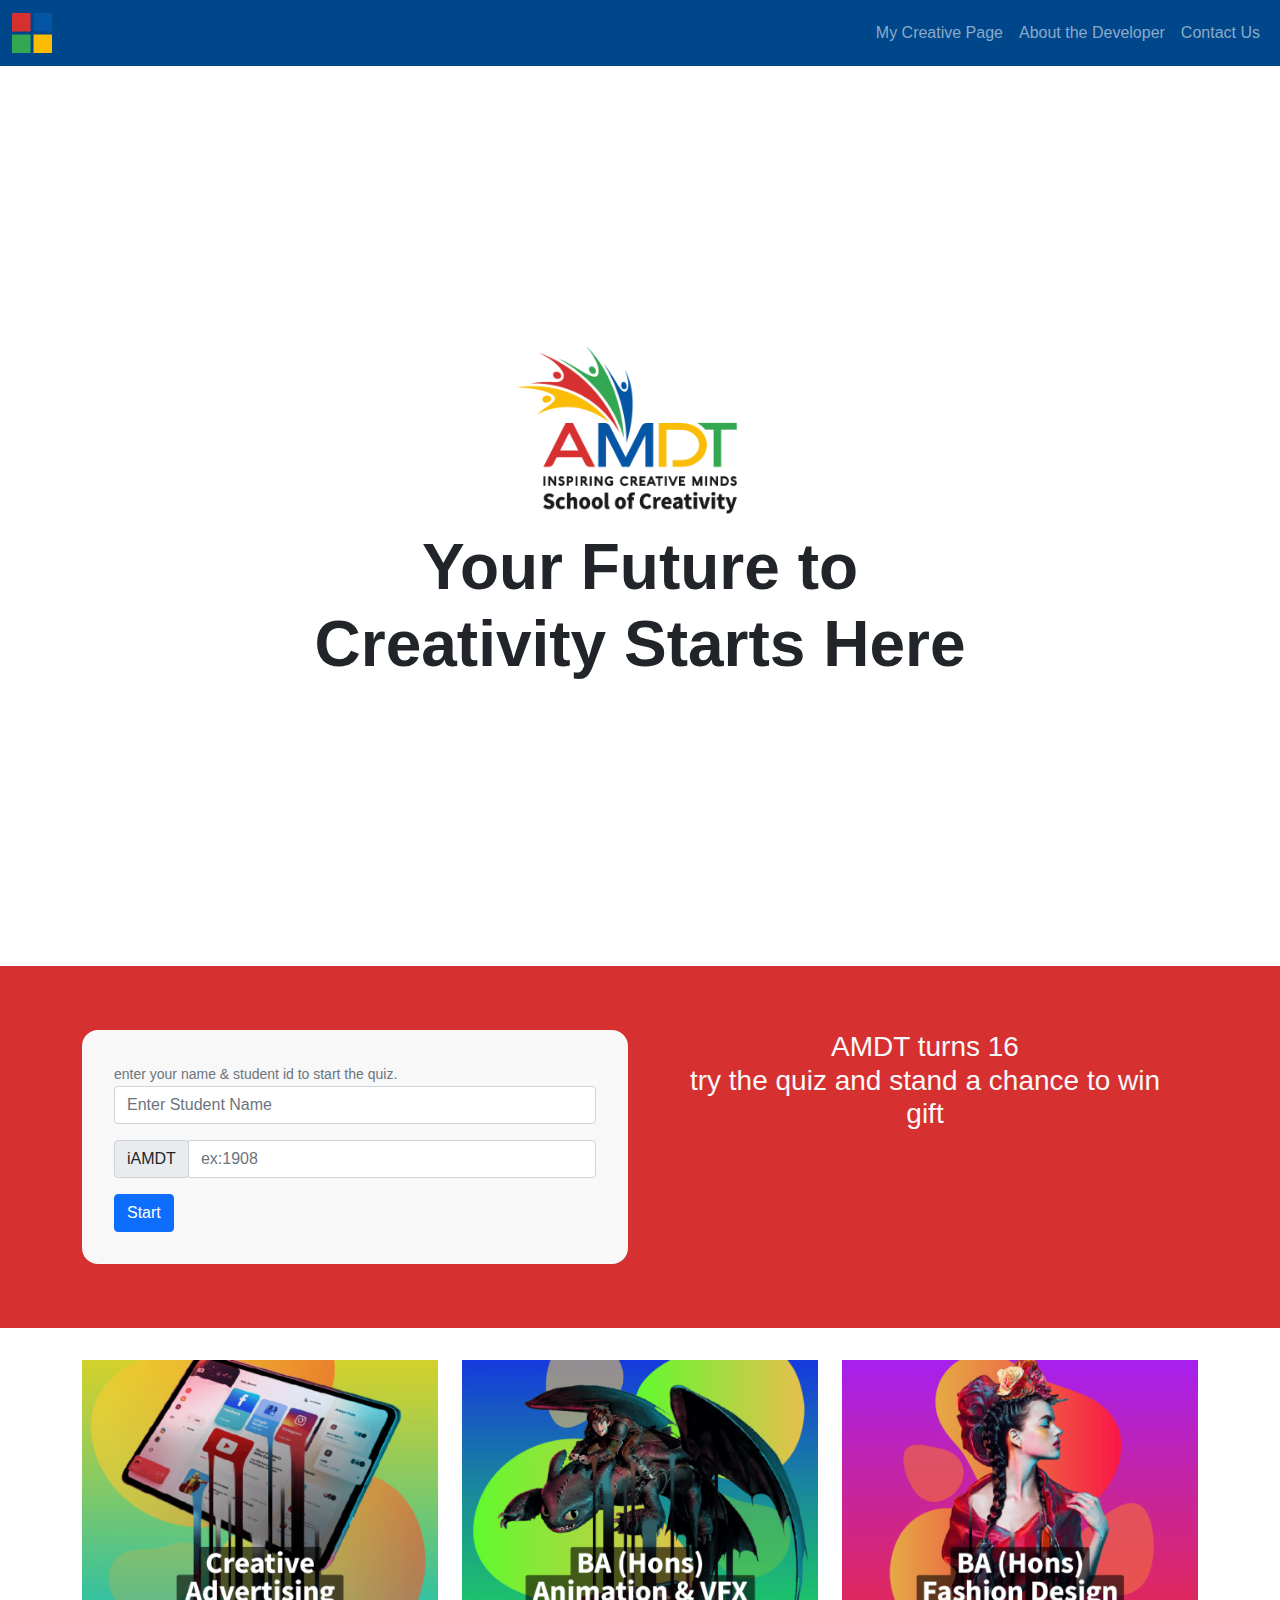
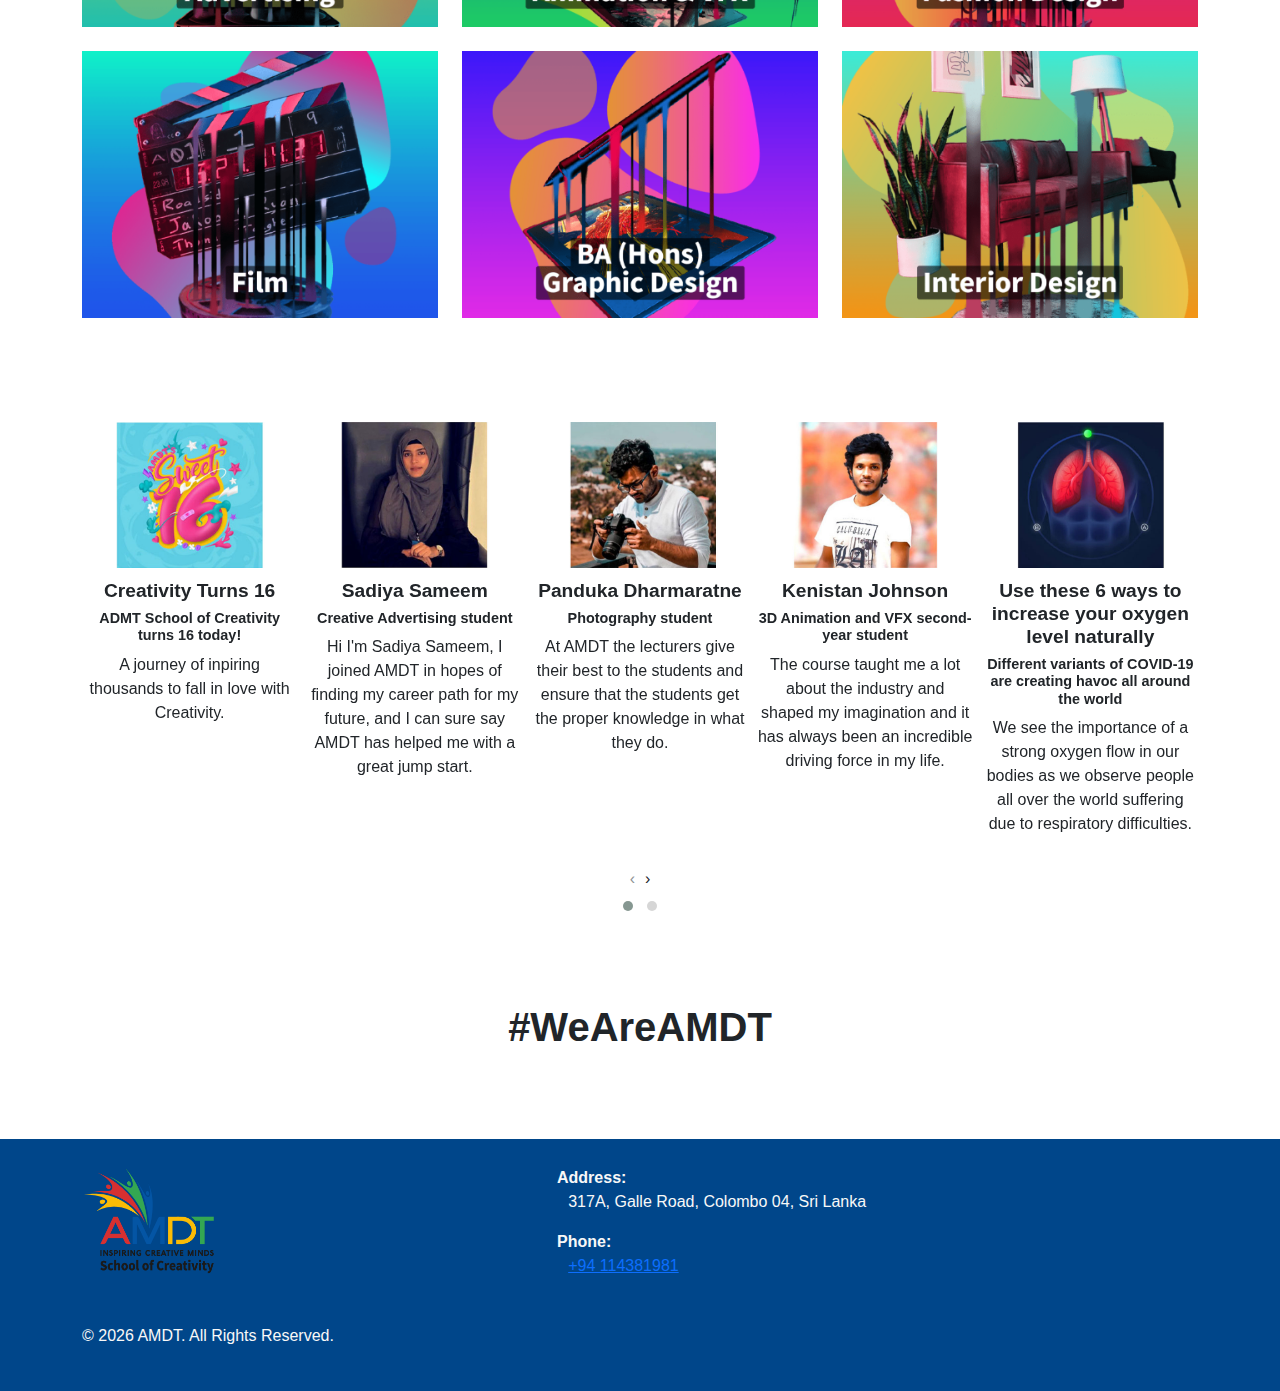
<file: index.html>
<!DOCTYPE html>
<html lang="en">
<head>
    <meta charset="UTF-8">
    <meta http-equiv="X-UA-Compatible" content="IE=edge">
    <meta name="viewport" content="width=device-width, initial-scale=1.0">
    <meta name="description" content="#WeAreAMDT and we are Sri Lanka&#039;s Creative community. Join our march towards making Sri Lanka Creative. Discover the variety of Creative degrees from Falmouth University UK and BTEC HNDs from Pearson UK" />
    <title>Creativity Starts Here | Degrees, Diplomas, BTEC HNDs | AMDT School of Creativity</title>
    <link rel="icon" href="imgs/favicon.png">
    <link rel="stylesheet" href="css/style.css">
    <link rel="stylesheet" href="css/bootstrap.min.css">
    <link rel="stylesheet" href="css/owl.carousel.min.css">
    <link rel="stylesheet" href="css/owl.theme.default.min.css">
</head>
<body class="app-index">
    <header class="index-header">
        <!--navbar starts-->
        <nav class="navbar navbar-expand-lg navbar-dark navbar-custom">
            <div class="container-fluid">
                <a class="navbar-brand" href="index.html">
                    <img class="navbar-logo" src="imgs/favicon.png" width="40" height="40" alt="amdt logo">
                </a>
                <button class="navbar-toggler" type="button" data-bs-toggle="collapse" data-bs-target="#navbarSupportedContent" aria-controls="navbarSupportedContent" aria-expanded="false" aria-label="Toggle navigation">
                    <span class="navbar-toggler-icon"></span>
                </button>
                <div class="collapse navbar-collapse justify-content-end" id="navbarSupportedContent">
                    <ul class="navbar-nav">
                        <li class="nav-item">
                            <a class="nav-link " aria-current="page" href="myCreativePage.html">My Creative Page</a>
                        </li>
                        <li class="nav-item">
                            <a class="nav-link " aria-current="page" href="developerPage.html">About the Developer</a>
                        </li>
                        <li class="nav-item">
                            <a class="nav-link" href="contactUs.html">Contact Us</a>
                        </li>
                    </ul>
                </div>
            </div>
        </nav>
        <!--navbar end-->
    </header>

    <main class="index-main">
        <!--welcome model starts-->
        <div class="welcome-modal">
            <div class="modal fade" id="WelcomeModal" tabindex="-1" role="dialog" aria-labelledby="exampleModalCenterTitle" aria-hidden="true">
                <div class="modal-dialog modal-dialog-centered" role="document">
                <div class="modal-content">
                    <div class="modal-header">
                    <button type="button" onclick="CloseBtn()" class="btn btn-danger" data-dismiss="modal" aria-label="Close">
                        <span aria-hidden="true">&times;</span>
                    </button>
                    </div>
                    <div class="modal-body">
                        <h1>Welcome to AMDT.</h1>
                    </div>
                </div>
                </div>
            </div>            
        </div>
        <!--welcome model ends-->
        <!--Hero starts-->
        <div class="text-center d-flex flex-column min-vh-100 justify-content-center align-items-center">
            <div class="main-hero">
                <img src="imgs/AMDT-School-of-Creativity-logo.png" alt="AMDT logo" class="img-fluid hero-logo">
                <h1 class="display-3 hero-h1">Your Future to<br>Creativity Starts Here</h1>                
            </div>
        </div>
        <div class="jumbotron quiz-jumbo">
            <div class="container-md">
                <div class="row">
                    <div class="col-lg-6 col-md-6">
                        <div class="quiz-form-box">
                            <form id="quizStudentId" name="quizStudentId" onSubmit="return false;">
                                <small id="emailHelp" class="form-text text-muted">enter your name & student id to start the quiz.</small>
                                <div class="form-group">
                                    <input type="text" class="form-control" id="InputStudentName" name="studentName" aria-describedby="StudentName" placeholder="Enter Student Name">
                                </div>
                                <div class="form-group student-id">
                                    <div class="input-group mb-3">
                                        <div class="input-group-prepend">
                                        <span class="input-group-text" id="basic-addon1">iAMDT</span>
                                        </div>
                                        <input type="text" onkeypress='validate(event)'  min="1" max="4" class="form-control" name="studentID" placeholder="ex:1908" aria-label="StudentId" aria-describedby="basic-addon1">
                                    </div>
                                </div>
                                <button type="submit" onclick="ProcessStudentId()" class="btn btn-primary">Start</button>
                            </form>
                            <small class="error-msg" id="error_msg"></small>                                
                        </div>
                    </div>
                    <div class="col-lg-6 col-md-6 text-center">
                        <div class="slogan-box">
                            <div class="container">
                                <h3 class="text-justify">AMDT turns 16<br>try the quiz and stand a chance to win gift</h3> 
                            </div>
                        </div>
                    </div>
                </div>
            </div>
        </div>
        <!--hero ends-->
        <!--degrees start-->
        <div class="degree-section">
            <div class="container">
                <div class="row">
                    <div class="col-md-12 col-lg-4 mb-4">
                            <img src="imgs/degrees/advertising.png" alt="Creative Advertising" class="img-fluid">
                    </div>
                    <div class="col-md-12 col-lg-4 mb-4">
                            <img src="imgs/degrees/animation.png" alt="Animation & Visual effects" class="img-fluid">
                    </div>
                    <div class="col-md-12 col-lg-4 mb-4">
                            <img src="imgs/degrees/fashion.png" alt="Fashion Design" class="img-fluid">
                    </div>
                </div>             
            </div>
            <div class="container">
                <div class="row">
                    <div class="col-md-12 col-lg-4 mb-4">
                            <img src="imgs/degrees/film.png" alt="Film" class="img-fluid">
                    </div>
                    <div class="col-md-12 col-lg-4 mb-4">
                            <img src="imgs/degrees/graphic.png" alt="Graphic Design" class="img-fluid">
                    </div>
                    <div class="col-md-12 col-lg-4 mb-4">
                            <img src="imgs/degrees/interior.png" alt="Interior Design" class="img-fluid">
                    </div>
                </div>             
            </div>
        </div>
        <!--degrees ends-->
        <!--blog Carousel starts-->
        <div class="blog-section">
            <div class="justify-content-center">
                <div class="container">
                    <div class="owl-carousel owl-theme">
                        <div>
                            <img alt="ADMT turns 16" src="imgs/blogs/turns_16.jpg" />
                            <h3>Creativity Turns 16</h3>
                            <h4>ADMT School of Creativity turns 16 today!</h4>
                            <p>A journey of inpiring thousands to fall in love with Creativity.</p>
                        </div>
                        <div>
                            <img alt="creative advertising student testomony" src="imgs/blogs/sadiya.jpg" />
                            <h3>Sadiya Sameem</h3>
                            <h4>Creative Advertising student</h4>
                            <p>Hi I'm Sadiya Sameem, I joined AMDT in hopes of finding my career path for my future, and I can sure say AMDT has helped me with a great jump start.</p>
                        </div>
                        <div>
                            <img alt="Photography student testomony" src="imgs/blogs/panduka.jpg" />
                            <h3>Panduka Dharmaratne</h3>
                            <h4>Photography student</h4>
                            <p>At AMDT the lecturers give their best to the students and ensure that the students get the proper knowledge in what they do.</p>
                        </div>
                        <div>
                            <img alt="Animation of VFX" src="imgs/blogs/keniston.jpg" />
                            <h3>Kenistan Johnson</h3>
                            <h4>3D Animation and VFX second-year student</h4>
                            <p>The course taught me a lot about the industry and shaped my imagination and it has always been an incredible driving force in my life.</p>
                        </div>
                        <div>
                            <img alt="covid 19 thing" src="imgs/blogs/covid.jpg" />
                            <h3>Use these 6 ways to increase your oxygen level naturally</h3>
                            <h4>Different variants of COVID-19 are creating havoc all around the world</h4>
                            <p>We see the importance of a strong oxygen flow in our bodies as we observe people all over the world suffering due to respiratory difficulties.</p>
                        </div>
                        <div>
                            <img alt="Childrens day" src="imgs/blogs/childrens_day.jpg" />
                            <h3>International Children's Day</h3>
                            <h4>Today is International Children's Day...</h4>
                            <p>And we thought of making it about the kids out there battling to benefit from the luxury of online education.</p>
                        </div>
                      </div>
                </div>
            </div>
        </div>
        <!--blog Carousel ends-->
        <!--slogan starts-->
        <div class="slogan-section">
            <div class="container">
                <div class="row">
                    <div class="col-lg-12 text-center">
                        <h1>#WeAreAMDT</h1>
                    </div>
                </div>
            </div>
        </div>
        <!--slogan ends-->
    </main>

    <footer class="section footer-classic index-footer">
        <div class="container">
          <div class="row row-30">
            <div class="col-md-4 col-xl-5">
              <div class="pr-xl-4"><a class="brand" href="index.html"><img class="brand-logo-light" src="imgs/AMDT-School-of-Creativity-logo.png" alt="AMDT logo" width="150" height="110" srcset="images/agency/logo-retina-inverse-280x74.png 2x"></a>
                <p class="rights"><span>©  </span><span class="copyright-year" id="copyrightYear"></span><span> </span><span>AMDT</span><span>. </span><span>All Rights Reserved.</span></p>
              </div>
            </div>
            <div class="col-md-4">
              <dl class="contact-list">
                <dt>Address:</dt>
                <dd>317A, Galle Road, Colombo 04, Sri Lanka</dd>
              </dl>
              <dl class="contact-list">
                <dt>Phone:</dt>
                <dd><a href="tel:#">+94 114381981</a>
                </dd>
              </dl>
            </div>
          </div>
        </div>
    </footer>
    
    <script src="js/jquery.js"></script>
    <script src="js/owl.carousel.min.js"></script>
    <script src="js/bootstrap.min.js"></script>
    <script src="js/pages/index.js"></script>

    <script>
      $(document).ready(function () {
        $(".owl-carousel").owlCarousel({
            loop:true,
            margin:10,
            responsiveClass:true,
            responsive:{
                0:{
                    items:1,
                    nav:true
                },
                600:{
                    items:3,
                    nav:false
                },
                1000:{
                    items:5,
                    nav:true,
                    loop:false
                }
            }
        });
      });
    </script>
    <script> 
        $(document).ready(function() {
            setTimeout(function() {
                $("#WelcomeModal").modal('show');
            }, 5000);
        });

        function CloseBtn(){
            $('#WelcomeModal').modal('toggle');
        }
    </script>
    <script>
        //says the current year
        let yearElement = document.getElementById("copyrightYear");
        let currentYear = new Date();
        yearElement.innerHTML = currentYear.getFullYear();
    </script>
</body>
</html>
</file>
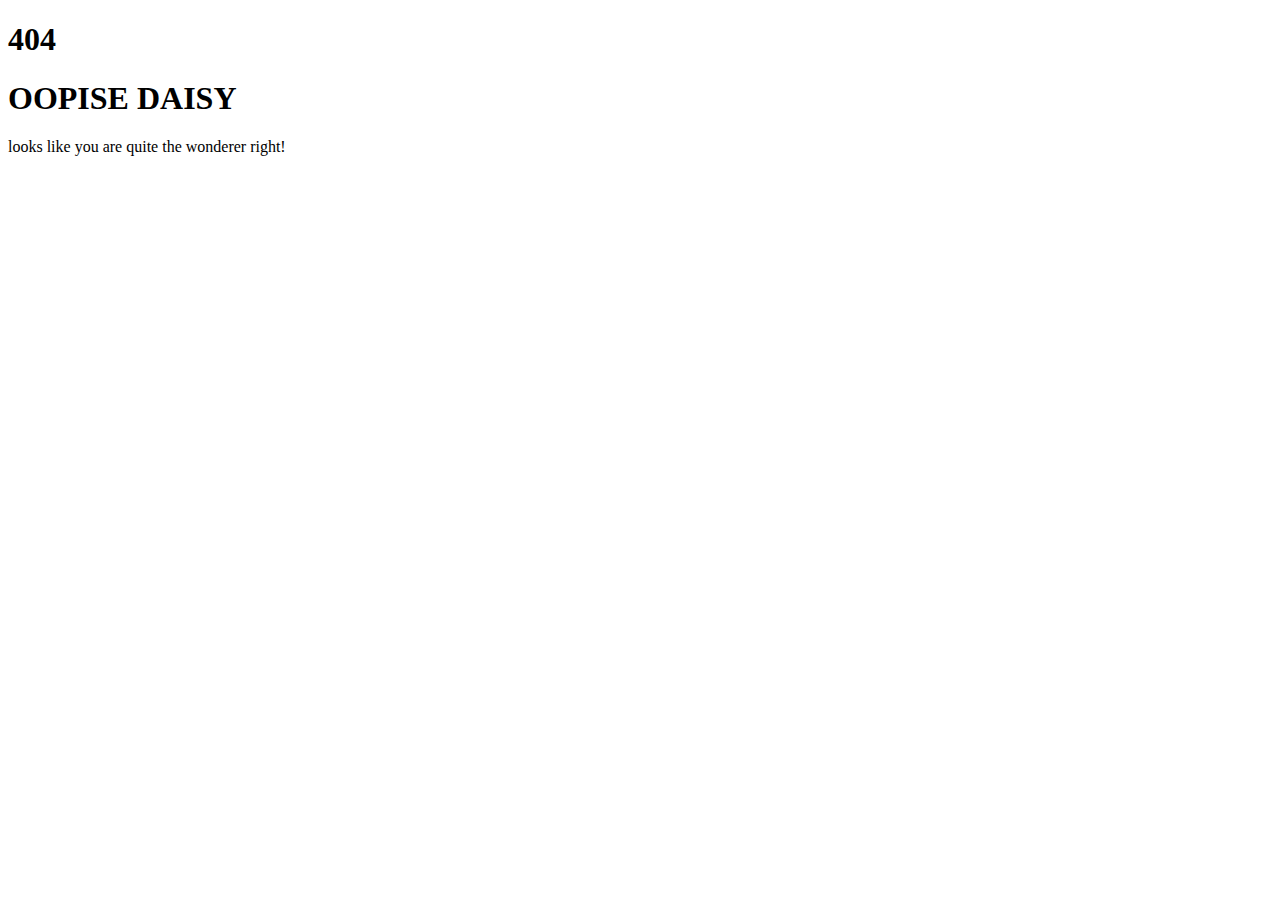
<file: 404_page.html>
<!DOCTYPE html>
<html lang="en">
<head>
    <meta charset="UTF-8">
    <meta http-equiv="X-UA-Compatible" content="IE=edge">
    <meta name="viewport" content="width=device-width, initial-scale=1.0">
    <title>404 | AMDT</title>
    <link rel="icon" href="imgs/favicon.png">
</head>
<body>
    <h1>404</h1>
    <h1>OOPISE DAISY</h1>
    <p>looks like you are quite the wonderer right!</p>
</body>
</html>
</file>
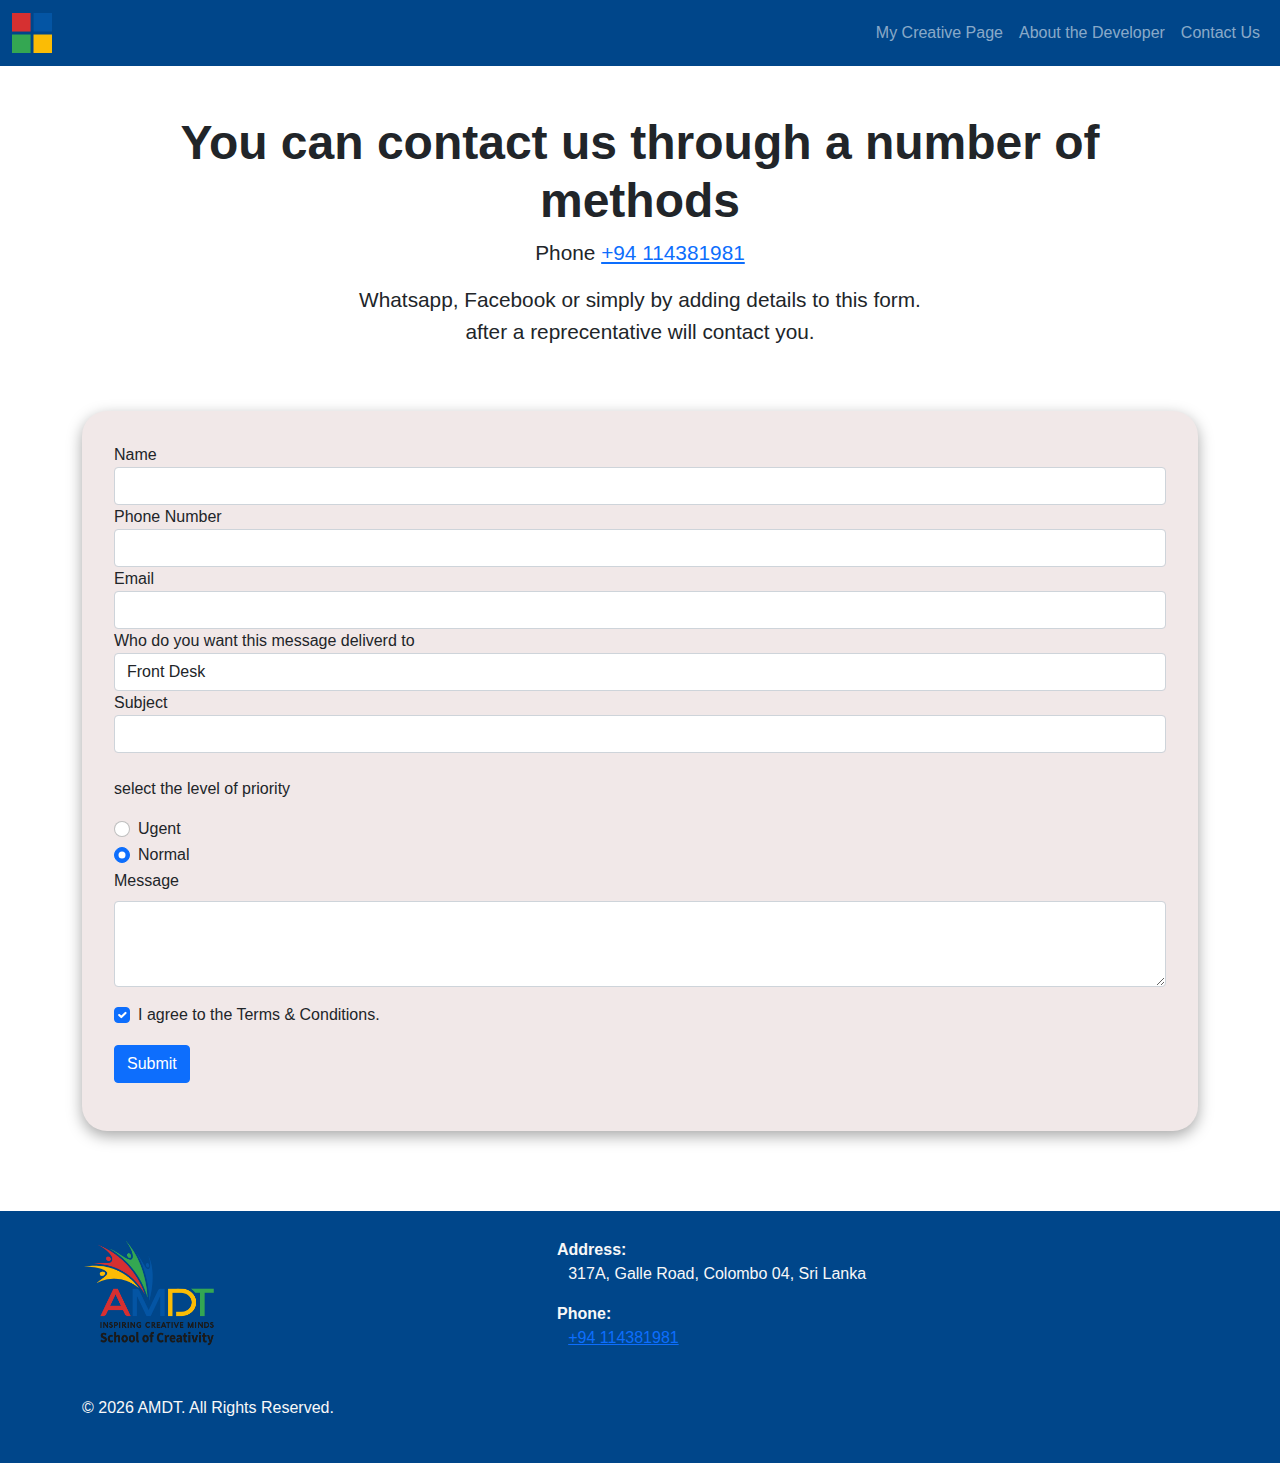
<file: contactUs.html>
<!DOCTYPE html>
<html lang="en">
<head>
    <meta charset="UTF-8">
    <meta http-equiv="X-UA-Compatible" content="IE=edge">
    <meta name="viewport" content="width=device-width, initial-scale=1.0">
    <title>My Developer page</title>
    <link rel="icon" href="imgs/favicon.png">
    <link rel="stylesheet" href="css/style.css">
    <link rel="stylesheet" href="css/bootstrap.min.css">
</head>
<body class="app-contact-us">
    <header class="contact-us-header">
        <!--navbar starts-->
        <nav class="navbar navbar-expand-lg navbar-dark navbar-custom">
            <div class="container-fluid">
                <a class="navbar-brand" href="index.html">
                    <img class="navbar-logo" src="imgs/favicon.png" width="40" height="40" alt="amdt logo">
                </a>
                <button class="navbar-toggler" type="button" data-bs-toggle="collapse" data-bs-target="#navbarSupportedContent" aria-controls="navbarSupportedContent" aria-expanded="false" aria-label="Toggle navigation">
                    <span class="navbar-toggler-icon"></span>
                </button>
                <div class="collapse navbar-collapse justify-content-end" id="navbarSupportedContent">
                    <ul class="navbar-nav">
                        <li class="nav-item">
                            <a class="nav-link " aria-current="page" href="myCreativePage.html">My Creative Page</a>
                        </li>
                        <li class="nav-item">
                            <a class="nav-link " aria-current="page" href="developerPage.html">About the Developer</a>
                        </li>
                        <li class="nav-item">
                            <a class="nav-link" href="contactUs.html">Contact Us</a>
                        </li>
                    </ul>
                </div>
            </div>
        </nav>
        <!--navbar end-->
    </header>

    <main class="contact-us-main">
        <!--Modal starts-->
        <div class="modal fade" id="resultsModal" tabindex="-1" aria-labelledby="exampleModalLabel" aria-hidden="true">
            <div class="modal-dialog">
              <div class="modal-content">
                <div class="modal-header">
                  <button type="button" class="btn-close" onclick="CloseModal()" data-bs-dismiss="modal" aria-label="Close"></button>
                </div>
                <div class="modal-body">
                    <p id="successMsg"></p>
                    <div class="priority-level-high" id="priorityLevel">
                        <p>priority level</p>
                    </div>
                </div>
              </div>
            </div>
          </div>
        <!--modal ends-->
        <section class="contact-us-hero">
            <div class="container">
                <div class="row justfy-content">
                    <div class="col-12 text-center">
                        <h1>You can contact us through a number of methods</h1>
                        <p>Phone <a href="tel:">+94 114381981</a></p>
                        <p>Whatsapp, Facebook or simply by adding details to this form.<br> after a reprecentative will contact you.</p>
                    </div>
                </div>
            </div>
        </section>
        <section class="contact-us-form">
            <div class="container">
                <div class="row">
                    <div class="col-12 text-center">
                        <div class="contact-us-box">
                            <form id="contactUs" name="contactUs" onSubmit="return false;">
                                <div class="form-group">
                                    <label for="Name">Name</label>
                                    <input type="text" class="form-control" name="Name" id="Name" aria-describedby="Name">
                                </div>
                                <div class="form-group">
                                    <label for="phoneNum">Phone Number</label>
                                    <input  type="text" onkeypress='validate(event)'  min="1" max="10" class="form-control" name="phoneNum" id="phoneNum" aria-describedby="phoneNum">
                                </div>
                                <div class="form-group">
                                    <label for="Email">Email</label>
                                    <input type="email" class="form-control" name="Email" id="Email" aria-describedby="Email">
                                </div>
                                <div class="form-group">
                                    <label for="msgFor">Who do you want this message deliverd to</label>
                                    <select id="msgFor" class="form-control">
                                        <option value="frontDesk" selected>Front Desk</option>
                                        <option value="helpDesk">Help Desk</option>
                                        <option value="corseCordinator">Course Cordinator</option>
                                    </select>
                                </div>
                                <div class="form-group">
                                    <label for="msgSubject">Subject</label>
                                    <input type="text" class="form-control" name="msgSubject" id="msgSubject" aria-describedby="msgSubject">
                                </div>
                                <div class="priority-level" id="priorityLevel">
                                    <p style="margin-top: 1.5rem;">select the level of priority</p>
                                    <div class="form-check">
                                        <input class="form-check-input" type="radio" name="priority" id="ugent" value="ugent">
                                        <label class="form-check-label" for="ugent">
                                        Ugent
                                        </label>
                                    </div>
                                    <div class="form-check">
                                        <input class="form-check-input" type="radio" name="priority" id="normal" value="normal"  checked>
                                        <label class="form-check-label" for="normal">
                                        Normal
                                        </label>
                                    </div>
                                </div>

                                <div class="mb-3">
                                    <label for="MsgContent" class="form-label">Message</label>
                                    <textarea class="form-control" name="MsgContent" id="MsgContent" rows="3"></textarea>
                                </div>
                                <div class="form-check">
                                    <input class="form-check-input" type="checkbox" checked="checked" name="flexCheckChecked" id="termsAndConditions" checked>
                                    <label class="form-check-label" for="flexCheckChecked">
                                      I agree to the Terms & Conditions.
                                    </label>
                                </div>
                                <button type="submit" class="btn btn-primary submit-btn" id="quizFormSubmitBtn" onclick="ContactUs()">Submit</button>
                                <div class="errMsg">
                                    <span id="errMsg"></span>
                                </div>
                            </form>                            
                        </div>

                    </div>
                </div>
            </div>
        </section>
    </main>

    <footer class="contact-us-footer">
        <div class="container">
            <div class="row row-30">
              <div class="col-md-4 col-xl-5">
                <div class="pr-xl-4"><a class="brand" href="index.html"><img class="brand-logo-light" src="imgs/AMDT-School-of-Creativity-logo.png" alt="AMDT logo" width="150" height="110" srcset="images/agency/logo-retina-inverse-280x74.png 2x"></a>
                  <p class="rights"><span>©  </span><span class="copyright-year" id="copyrightYear"></span><span> </span><span>AMDT</span><span>. </span><span>All Rights Reserved.</span></p>
                </div>
              </div>
              <div class="col-md-4">
                <dl class="contact-list">
                  <dt>Address:</dt>
                  <dd>317A, Galle Road, Colombo 04, Sri Lanka</dd>
                </dl>
                <dl class="contact-list">
                  <dt>Phone:</dt>
                  <dd><a href="tel:#">+94 114381981</a>
                  </dd>
                </dl>
              </div>
            </div>
          </div>    </footer>
    <script src="js/jquery.js"></script>
    <script src="js/bootstrap.min.js"></script>
    <script src="js/pages/contactUs.js"></script>
    <script>
        //says the current year
        let yearElement = document.getElementById("copyrightYear");
        let currentYear = new Date();
        yearElement.innerHTML = currentYear.getFullYear();
    </script>
</body>
</html>
</file>
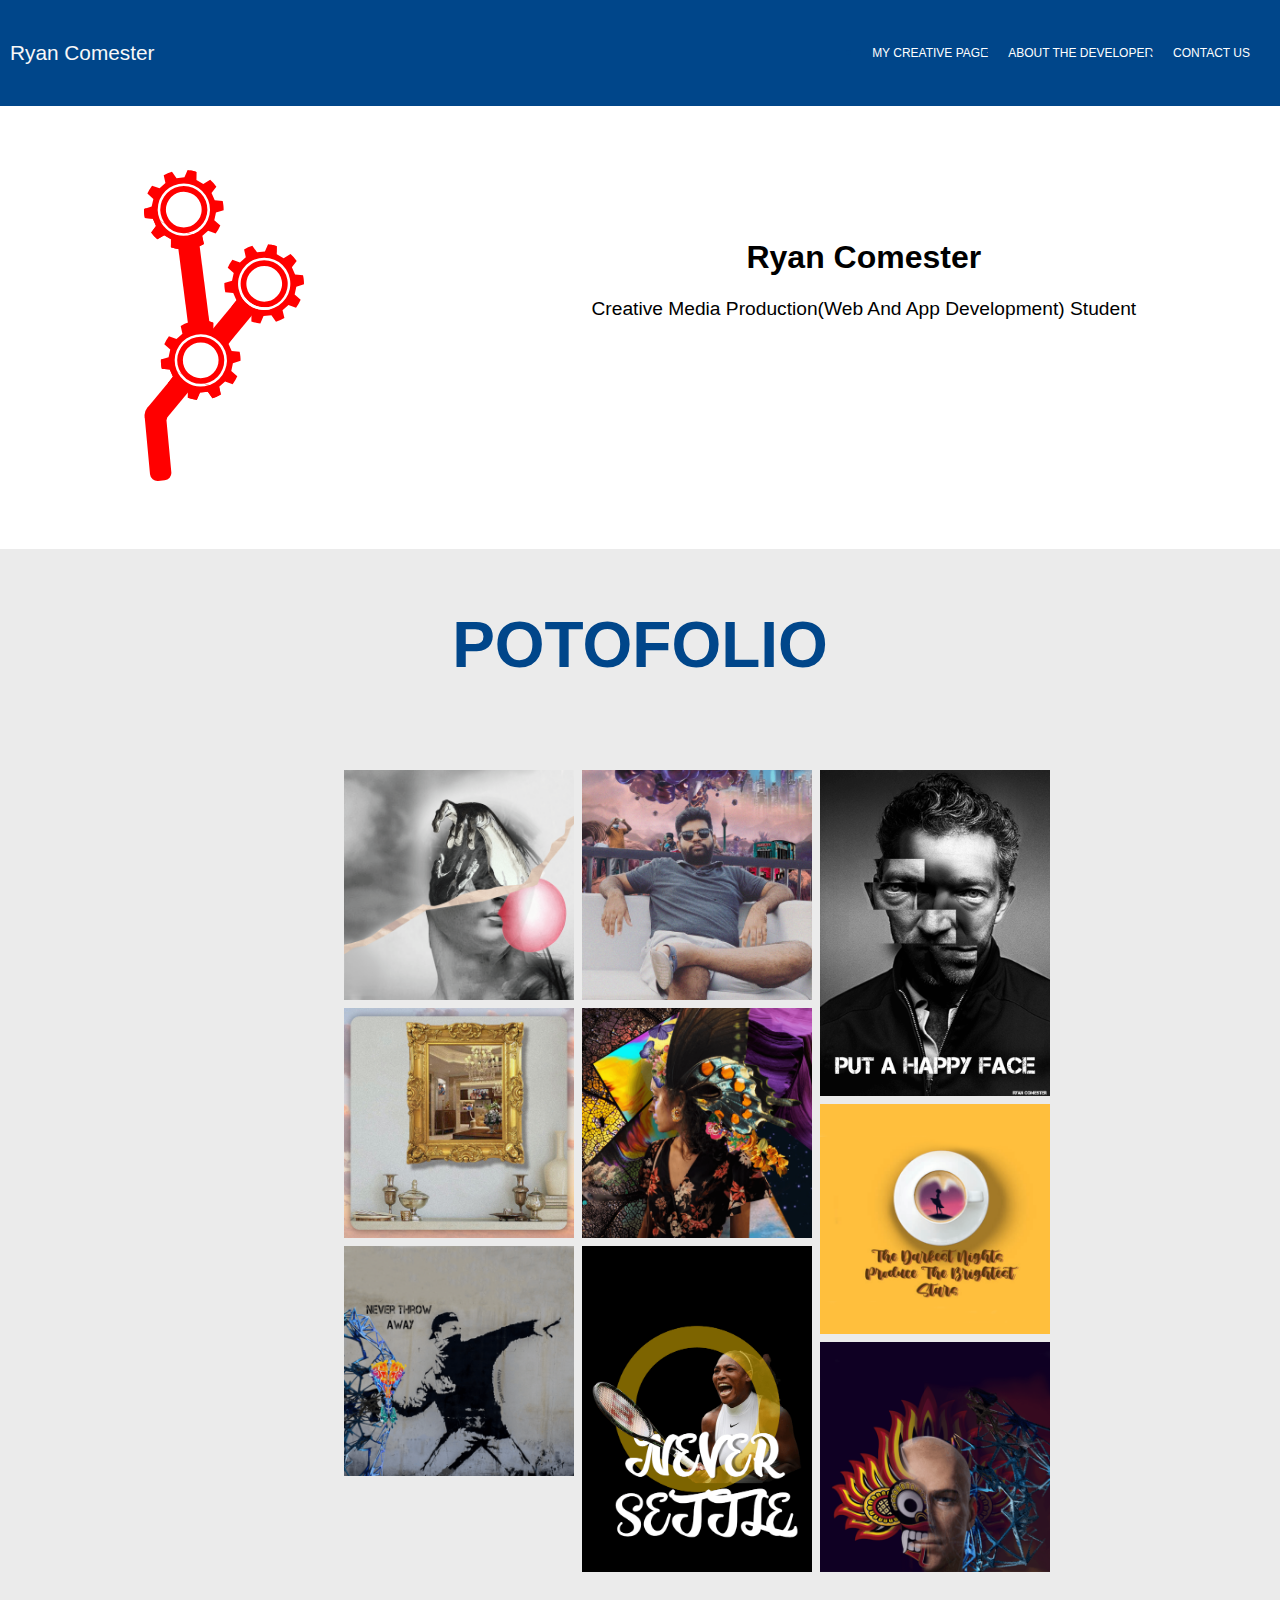
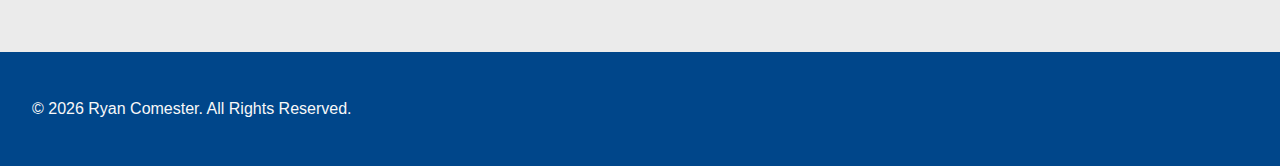
<file: developerPage.html>
<!DOCTYPE html>
<html lang="en">
<head>
    <meta charset="UTF-8">
    <meta http-equiv="X-UA-Compatible" content="IE=edge">
    <meta name="viewport" content="width=device-width, initial-scale=1.0">
    <title>My Developer page</title>
    <link rel="icon" href="imgs/favicon.png">
    <link rel="stylesheet" href="css/style.css">
</head>
<body class="app-dev-page">
    <header class="dev-page-header">
        <nav class="dev-page-nav">
            <p><a href="index.html">Ryan Comester</a></p>
            <!-- <img class="main-logo" src="imgs/aboutDev/gitLogo.svg" alt=""> -->

            <div class="main-nav">
                <button class="nav-icon" onclick="buttonthingy()" id="nav-icon">
                    <span></span>
                    <span></span>
                    <span></span>
                </button>
                <div id="navList" class="nav-list">
                    <ul>
                        <li>
                            <a href="myCreativePage.html">My Creative Page</a>
                        </li>
                        <li>
                            <a href="developerPage.html">About the Developer</a>
                        </li>
                        <li>
                            <a href="contactUs.html">Contact Us</a>
                        </li>
                    </ul>
                </div>
            </div>
        </nav>
    </header>

    <main class="dev-page-main">
        <div class="hero">
            <div class="hero-img">
                <img src="imgs/aboutDev/gitLogo.svg" alt="">
            </div>
            <div class="hero-content">
                <h1>Ryan Comester</h1>
                <p>Creative Media Production(Web And App Development) Student</p>
            </div>
        </div>
        <section class="potofolio-section">
            <h1>POTOFOLIO</h1>
            <div class="row">
                <div class="column ">
                    <img src="imgs/aboutDev/adam.png" alt="">
                    <img src="imgs/aboutDev/asthetic grouppic.jpg" alt="">
                    <img src="imgs/aboutDev/creativity.png" alt="">
                </div>
                <div class="column">
                    <img src="imgs/aboutDev/senu.png" alt="">
                    <img src="imgs/aboutDev/meow-mewo.png" alt="">
                    <img src="imgs/aboutDev/NEVERSEATTLE.png" alt="">
                </div>
                <div class="column">
                    <img src="imgs/aboutDev/HAPY.png" alt="">
                    <img src="imgs/aboutDev/nigth.png" alt="">
                    <img src="imgs/aboutDev/yaka.png" alt="">
                </div>
            </div>
        </section>
        
    </main>

    <footer class="dev-page-footer">
        <p class="rights"><span>©  </span><span class="copyright-year" id="copyrightYear"></span><span> </span><span>Ryan Comester</span><span>. </span><span>All Rights Reserved.</span></p>
    </footer>
    <script src="js/pages/devPage.js"></script>
    <script>
        //says the current year
        let yearElement = document.getElementById("copyrightYear");
        let currentYear = new Date();
        yearElement.innerHTML = currentYear.getFullYear();
    </script>
</body>
</html>
</file>
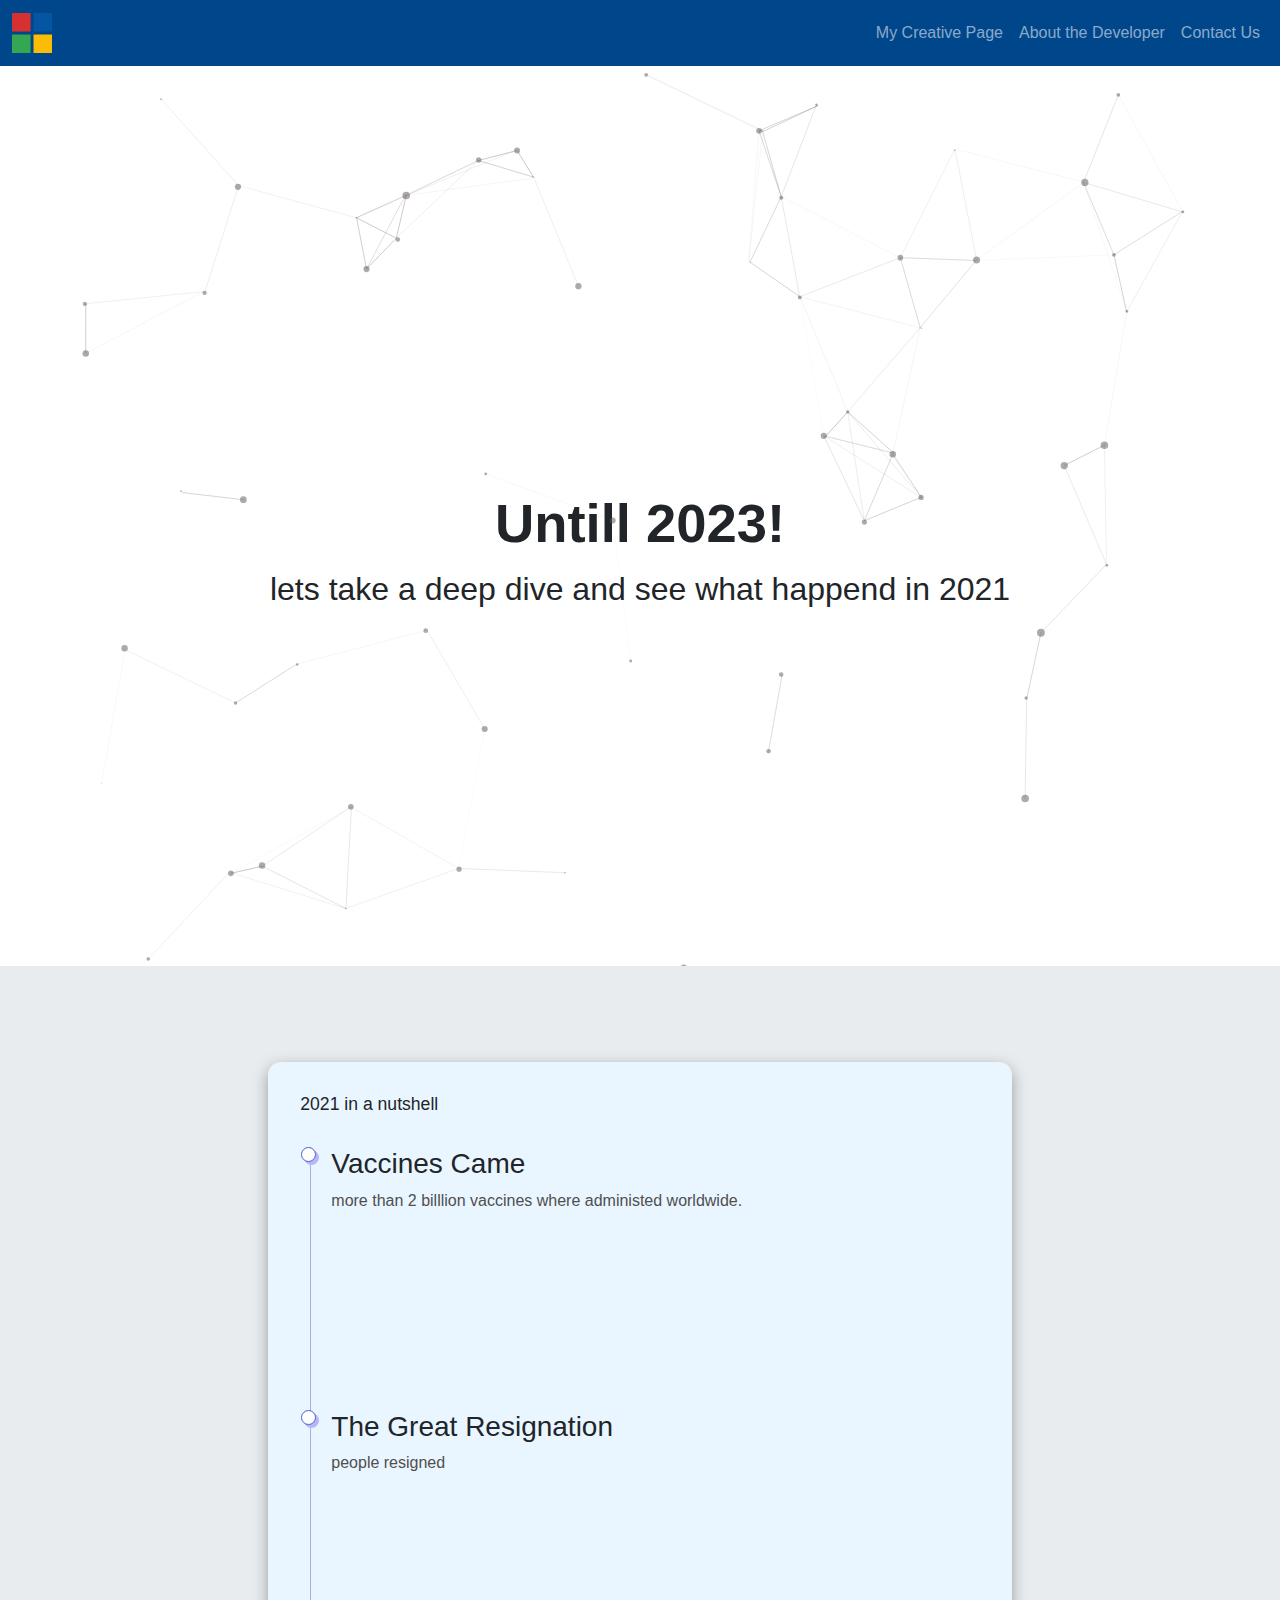
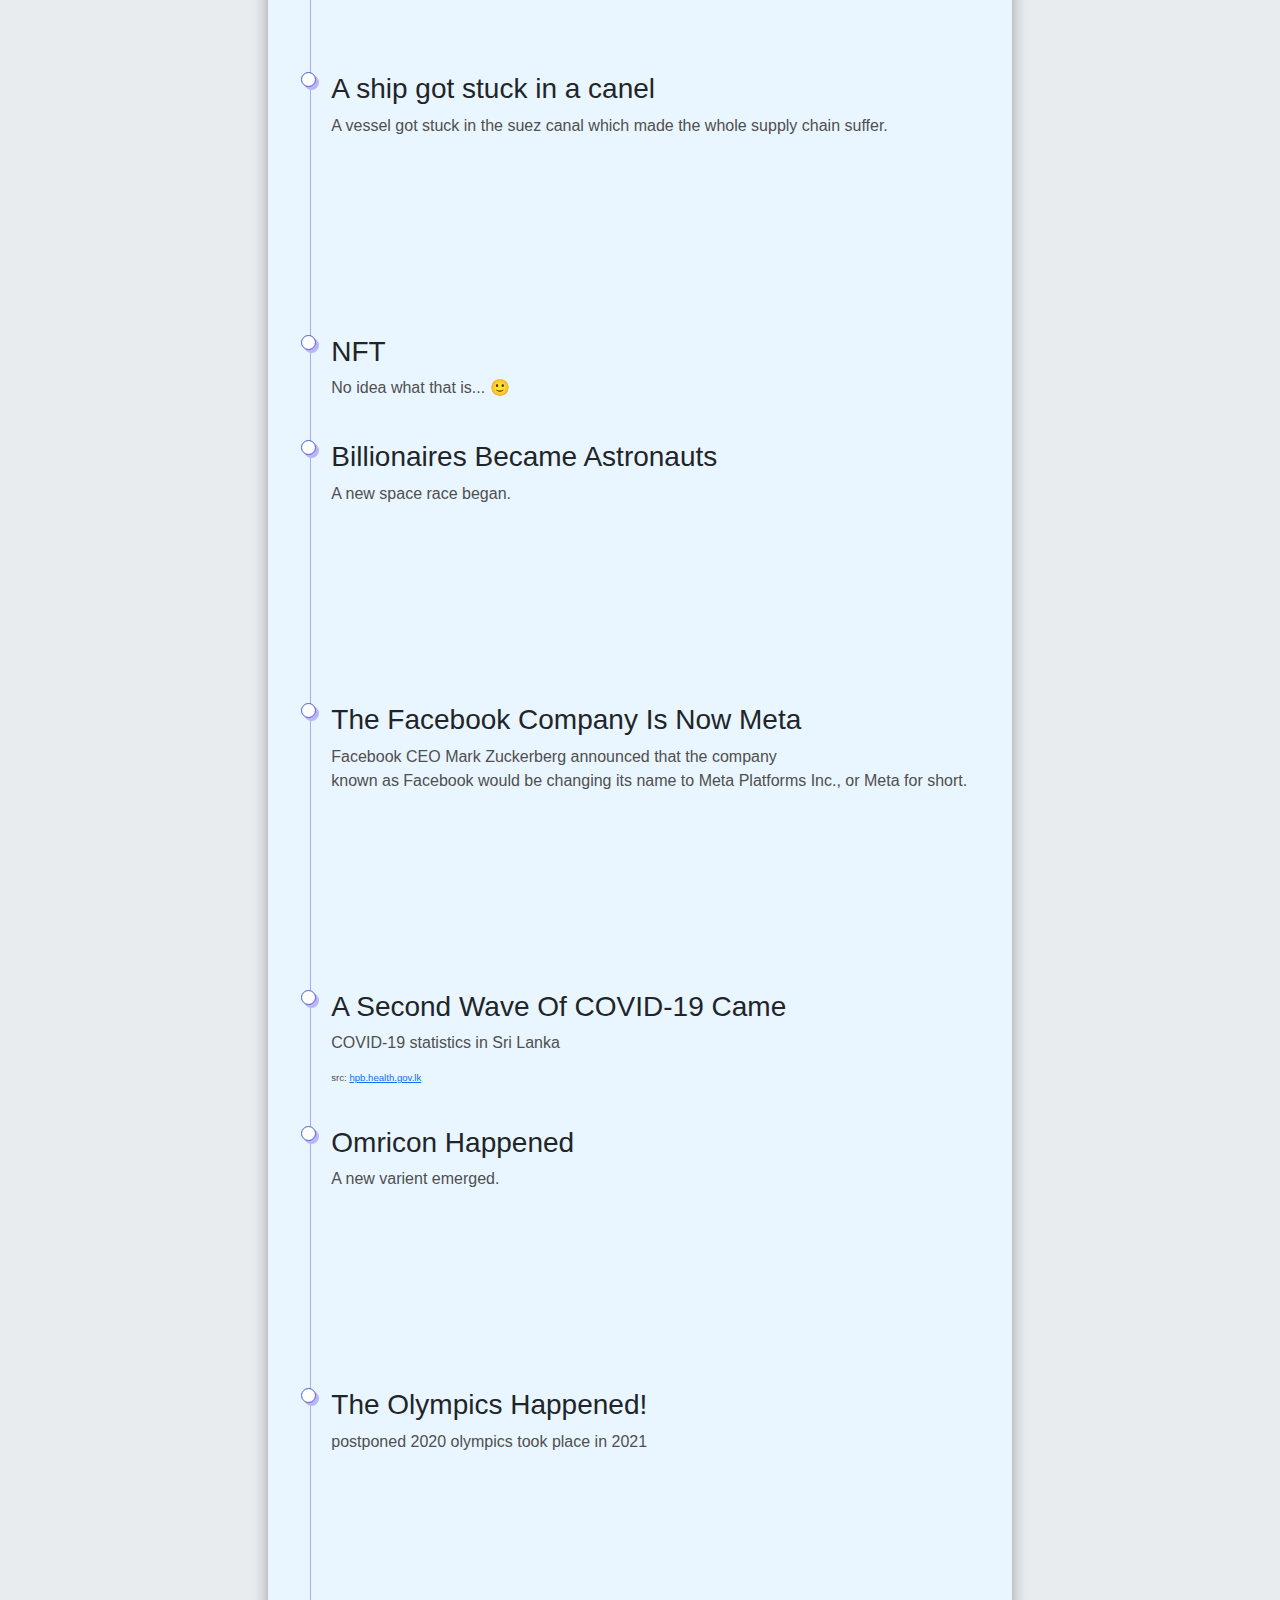
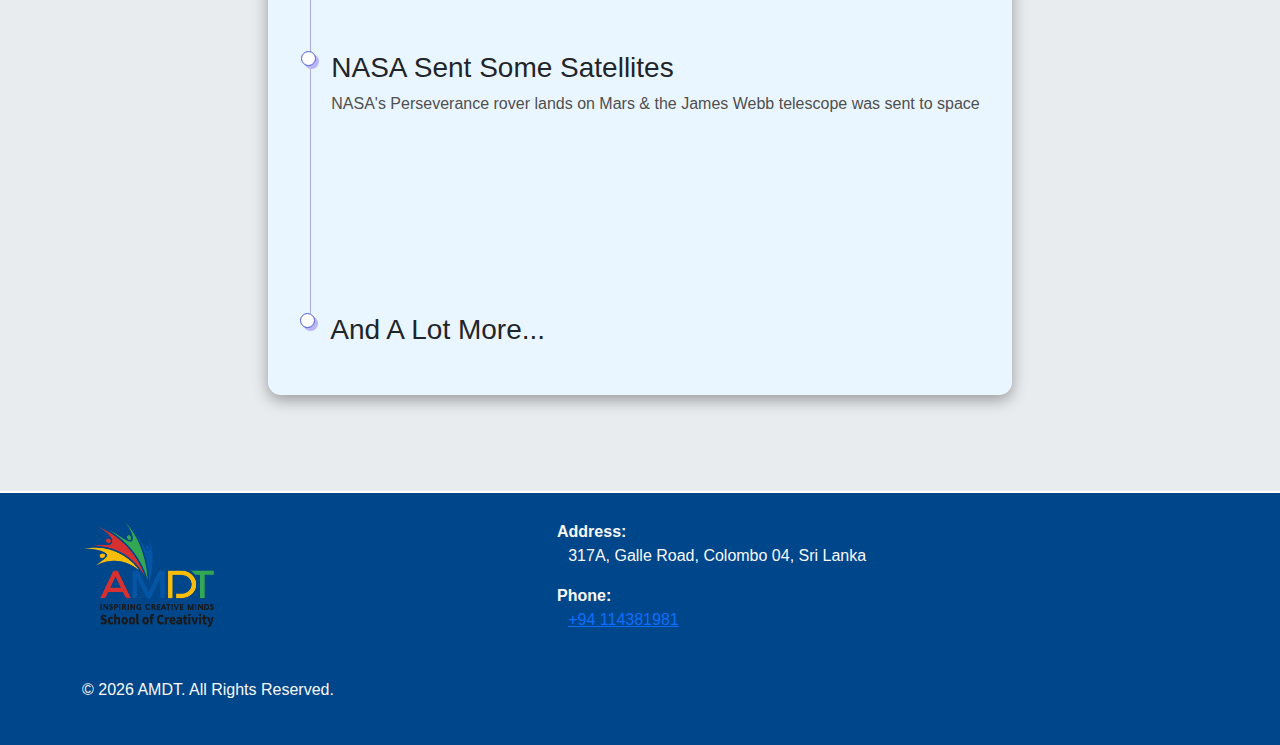
<file: myCreativePage.html>
<!DOCTYPE html>
<html lang="en">
<head>
    <meta charset="UTF-8">
    <meta http-equiv="X-UA-Compatible" content="IE=edge">
    <meta name="viewport" content="width=device-width, initial-scale=1.0">
    <title>My Creative Page</title>
    <link rel="icon" href="imgs/favicon.png">
    <link rel="stylesheet" href="css/style.css">
    <link rel="stylesheet" href="css/bootstrap.min.css">
</head>
<body class="app-my-creative-page">
    <header class="creative-header">
        <!--navbar starts-->
        <nav class="navbar navbar-expand-lg navbar-dark navbar-custom">
            <div class="container-fluid">
                <a class="navbar-brand" href="index.html">
                    <img class="navbar-logo" src="imgs/favicon.png" width="40" height="40" alt="amdt logo">
                </a>
                <button class="navbar-toggler" type="button" data-bs-toggle="collapse" data-bs-target="#navbarSupportedContent" aria-controls="navbarSupportedContent" aria-expanded="false" aria-label="Toggle navigation">
                    <span class="navbar-toggler-icon"></span>
                </button>
                <div class="collapse navbar-collapse justify-content-end" id="navbarSupportedContent">
                    <ul class="navbar-nav">
                        <li class="nav-item">
                            <a class="nav-link " aria-current="page" href="myCreativePage.html">My Creative Page</a>
                        </li>
                        <li class="nav-item">
                            <a class="nav-link " aria-current="page" href="developerPage.html">About the Developer</a>
                        </li>
                        <li class="nav-item">
                            <a class="nav-link" href="contactUs.html">Contact Us</a>
                        </li>
                    </ul>
                </div>
            </div>
        </nav>
        <!--navbar end-->
    </header>

    <main class="creative-main">
        <section class="countdown-hero">
            <div id="particles-js"></div>
            <div class="text-center d-flex flex-column min-vh-100 justify-content-center align-items-center">
                
                <h1 class="count-down" id="countdown"></h1>
                <h2 id="h2Text">Untill 2023!</h2>
                <p>lets take a deep dive and see what happend in 2021</p>
            </div>          
        </section>
        <section class="jumbotron timeline-section">
            <div class="container">
                <div class="wrapper">
                  <h1>2021 in a nutshell</h1>
                  <ul class="sessions">
                    <li>
                      <h3>Vaccines Came</h3>
                      <p>more than 2 billlion vaccines where administed worldwide.</p>
                      <div id="youtubeEmbeded" class="embed-responsive embed-responsive-16by9">
                        <iframe class="embed-responsive-item" src="https://www.youtube.com/embed/WBVovwLlXq8" allowfullscreen></iframe>
                      </div>
                    </li>
                    <li>
                      <h3>The Great Resignation</h3>
                      <p>people resigned</p>
                      <div id="youtubeEmbeded" class="embed-responsive embed-responsive-16by9">
                        <iframe class="embed-responsive-item" src="https://www.youtube.com/embed/1hKXEEUElO8" allowfullscreen></iframe>
                      </div>
                    </li>
                    <li>
                      <h3>A ship got stuck in a canel</h3>
                      <p>A vessel got stuck in the suez canal which made the whole supply chain suffer.</p>
                      <div id="youtubeEmbeded" class="embed-responsive embed-responsive-16by9">
                        <iframe class="embed-responsive-item" src="https://www.youtube.com/embed/C06Q4Mft0yQ" allowfullscreen></iframe>
                      </div>
                    </li>
                    <li>
                      <h3>NFT</h3>
                      <p>No idea what that is... 🙂</p>
                    </li>
                    <li>
                        <h3>Billionaires Became Astronauts</h3>
                        <p>A new space race began.</p>
                        <div id="youtubeEmbeded" class="embed-responsive embed-responsive-16by9">
                            <iframe class="embed-responsive-item" src="https://www.youtube.com/embed/jyRKGjVEo0M" allowfullscreen></iframe>
                        </div>
                    </li>
                    <li>
                        <h3>The Facebook Company Is Now Meta</h3>
                        <p>Facebook CEO Mark Zuckerberg announced that the company<br> known as Facebook would be changing its name to Meta Platforms Inc., or Meta for short.</p>
                        <div id="youtubeEmbeded" class="embed-responsive embed-responsive-16by9">
                            <iframe class="embed-responsive-item" src="https://www.youtube.com/embed/pjNI9K1D_xo" allowfullscreen></iframe>
                        </div>
                    </li>
                    <li>
                        <h3>A Second Wave Of COVID-19 Came</h3>
                        <div class="coid-data">
                            <p>COVID-19 statistics in Sri Lanka</p>
                            <p class="stats" id="newCases"></p>
                            <p class="stats" id="totalCases"></p>
                            <p class="stats" id="totalDeaths"></p>
                            <p class="date-and-src"><span id="dateAndSrc"></span> src: <a target="_blank" href="https://hpb.health.gov.lk/covid19-dashboard">hpb.health.gov.lk</a></p>
                        </div>
                    </li>
                    <li>
                        <h3>Omricon Happened</h3>
                        <p>A new varient emerged.</p>
                        <div id="youtubeEmbeded" class="embed-responsive embed-responsive-16by9">
                            <iframe class="embed-responsive-item" src="https://www.youtube.com/embed/LIxTCyIFxBM" allowfullscreen></iframe>
                        </div>
                    </li>
                    <li>
                      <h3>The Olympics Happened!</h3>
                      <p>postponed 2020 olympics took place in 2021</p>
                      <div id="youtubeEmbeded" class="embed-responsive embed-responsive-16by9">
                        <iframe class="embed-responsive-item" src="https://www.youtube.com/embed/PrK14PquHR0" allowfullscreen></iframe>
                    </div>
                    </li>
                    <li>
                        <h3>NASA Sent Some Satellites</h3>
                        <p>NASA's Perseverance rover lands on Mars & the James Webb telescope was sent to space</p>
                        <div id="youtubeEmbeded" class="embed-responsive embed-responsive-16by9">
                            <iframe class="embed-responsive-item" src="https://www.youtube.com/embed/Gx4uq83GSrE" allowfullscreen></iframe>
                        </div>
                    </li>
                    <li>
                        <h3>And A Lot More...</h3>
                    </li>
                  </ul>
                </div>
              </div> 
        </section>
    </main>

    <footer class="creative-footer">
        <div class="container">
            <div class="row row-30">
              <div class="col-md-4 col-xl-5">
                <div class="pr-xl-4"><a class="brand" href="index.html"><img class="brand-logo-light" src="imgs/AMDT-School-of-Creativity-logo.png" alt="AMDT logo" width="150" height="110" srcset="images/agency/logo-retina-inverse-280x74.png 2x"></a>
                  <p class="rights"><span>©  </span><span class="copyright-year" id="copyrightYear"></span><span> </span><span>AMDT</span><span>. </span><span>All Rights Reserved.</span></p>
                </div>
              </div>
              <div class="col-md-4">
                <dl class="contact-list">
                  <dt>Address:</dt>
                  <dd>317A, Galle Road, Colombo 04, Sri Lanka</dd>
                </dl>
                <dl class="contact-list">
                  <dt>Phone:</dt>
                  <dd><a href="tel:#">+94 114381981</a>
                  </dd>
                </dl>
              </div>
            </div>
          </div>
        </footer>

    <script src="js/jquery.js"></script>
    <script src="js/bootstrap.min.js"></script>
    <script src="js/particles.min.js"></script>
    <script src="js/pages/myCreativePage.js"></script>
    <script>
      //says the current year
      let yearElement = document.getElementById("copyrightYear");
      let currentYear = new Date();
      yearElement.innerHTML = currentYear.getFullYear();
  </script>
</body>
</html>
</file>
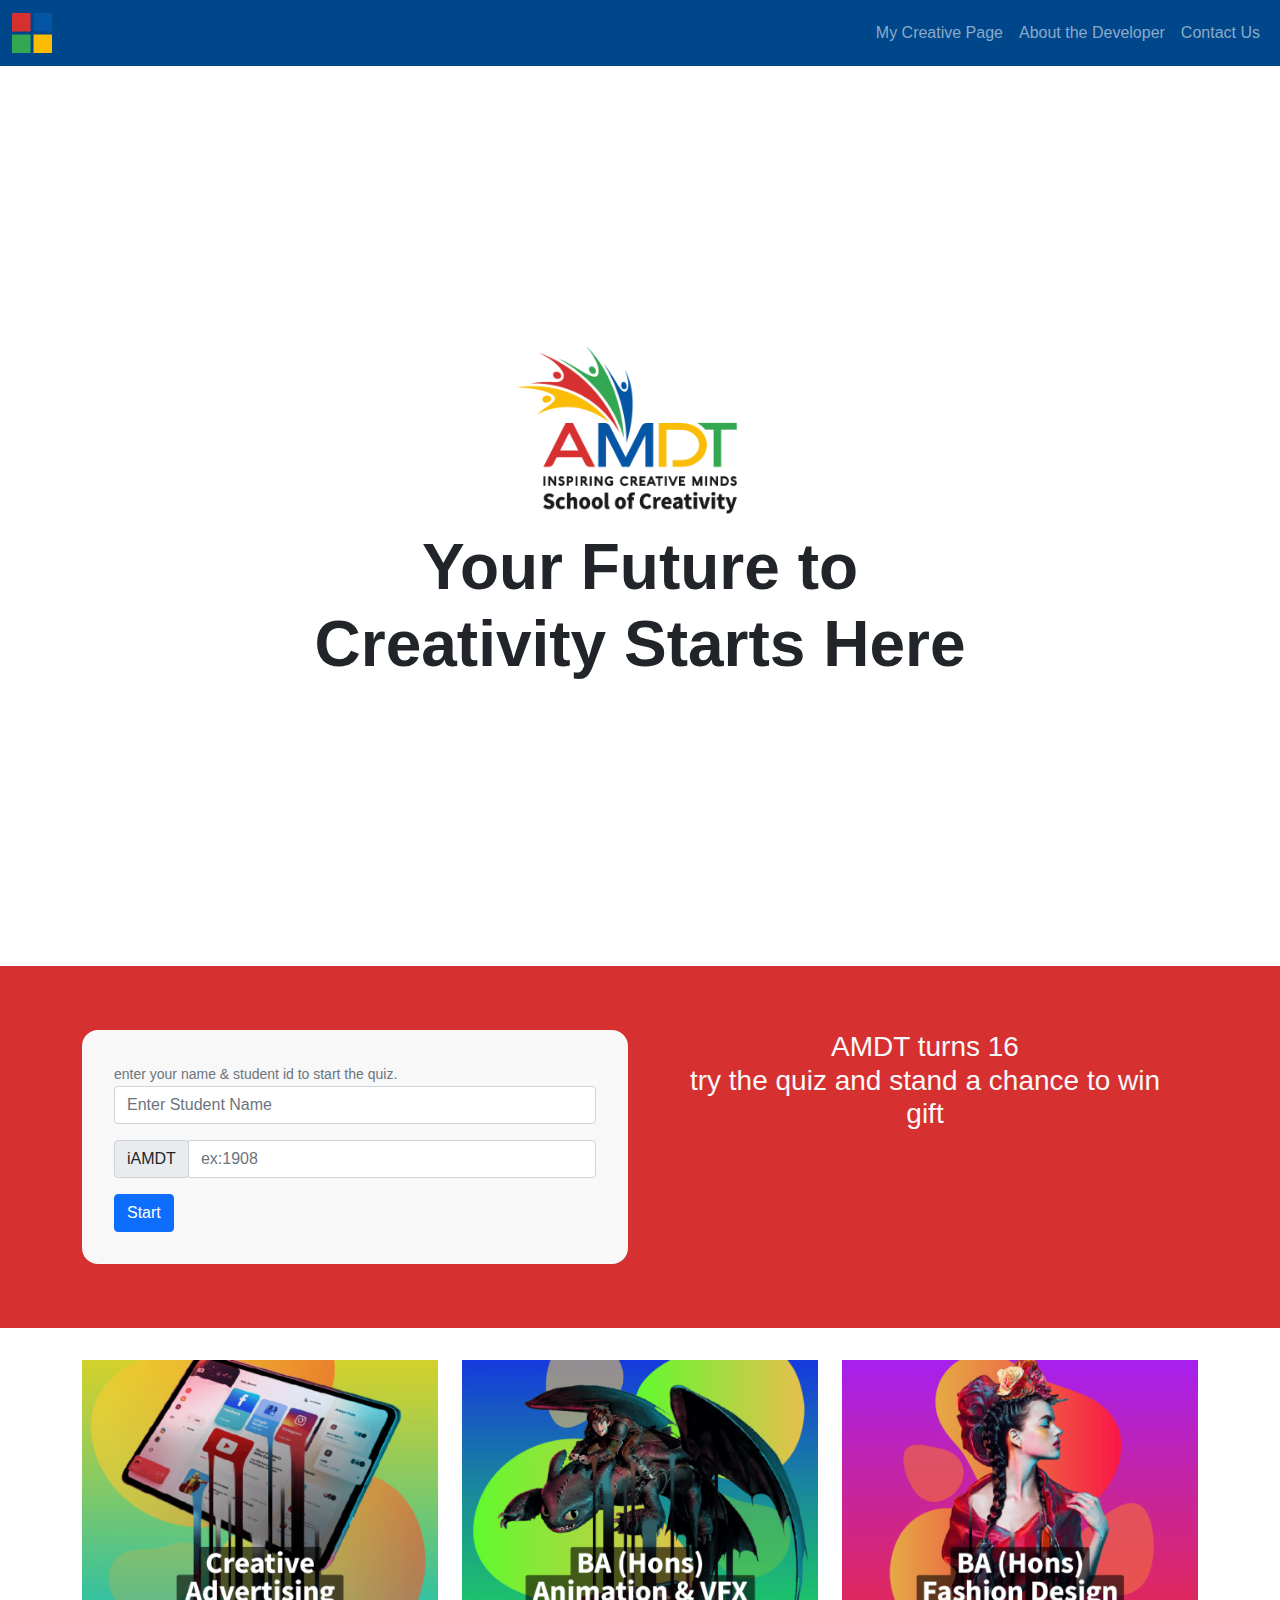
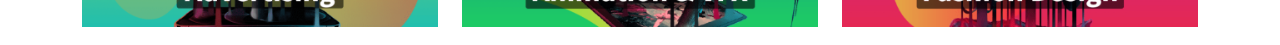
<file: quiz.html>
<!DOCTYPE html>
<html lang="en">
<head>
    <meta charset="UTF-8">
    <meta http-equiv="X-UA-Compatible" content="IE=edge">
    <meta name="viewport" content="width=device-width, initial-scale=1.0">
    <title>Quiz | AMDT Creativity Starts Here</title>
    <link rel="icon" href="imgs/favicon.png">
    <link rel="stylesheet" href="css/style.css">
    <link rel="stylesheet" href="css/bootstrap.min.css">
</head>
<body class="app-quiz">
    <header class="quiz-header">
        <!--welcome model starts-->
        <div class="results-modal">
            <div class="modal fade" id="resultsModal" tabindex="-1" role="dialog" aria-labelledby="exampleModalCenterTitle" aria-hidden="true">
                <div class="modal-dialog modal-dialog-centered" role="document">
                    <div class="modal-content">
                        <div class="modal-header" id="resultsModalHeader">
                        <button type="button" onclick="CloseBtn()" class="btn btn-danger" data-dismiss="modal" aria-label="Close">
                            <span aria-hidden="true">&times;</span>
                        </button>
                        </div>
                        <div class="modal-body" id="resultsModalBody">
                            <p style="font-size: 2rem;" id="Msg"></h1>
                        </div>
                    </div>
                </div>
            </div>            
        </div>
        <!--welcome model ends-->
        <!--navbar starts-->
        <nav class="navbar navbar-expand-lg navbar-dark navbar-custom">
            <div class="container-fluid">
                <a class="navbar-brand" href="index.html">
                    <img class="navbar-logo" src="imgs/favicon.png" width="40" height="40" alt="amdt logo">
                </a>
                <button class="navbar-toggler" type="button" data-bs-toggle="collapse" data-bs-target="#navbarSupportedContent" aria-controls="navbarSupportedContent" aria-expanded="false" aria-label="Toggle navigation">
                    <span class="navbar-toggler-icon"></span>
                </button>
                <div class="collapse navbar-collapse justify-content-end" id="navbarSupportedContent">
                    <ul class="navbar-nav">
                        <li class="nav-item">
                            <a class="nav-link " aria-current="page" href="myCreativePage.html">My Creative Page</a>
                        </li>
                        <li class="nav-item">
                            <a class="nav-link " aria-current="page" href="developerPage.html">About the Developer</a>
                        </li>
                        <li class="nav-item">
                            <a class="nav-link" href="contactUs.html">Contact Us</a>
                        </li>
                    </ul>
                </div>
            </div>
        </nav>
        <!--navbar end-->
    </header>

    <main class="quiz-main">
        <div class="container">
            <div class="row">
                <div class="col-12 text-center">
                    <div class="quiz-main-text">
                        <h1>Hello <span id="student_name"></span>-<span id=Student_Id></span>!</h1>
                        <h2>AMDT turns 15</h2>
                        <p>fill out the quiz and get a chance in winning some amazing gifts.</p>                        
                    </div>

                    <div class="quiz-form-box">
                        <div class="container">
                            <form id="quizForm" name="quizForm" onSubmit="return false;">
                                <div class="form-group">
                                    <label for="q1">which year was AMDT started</label>
                                    <input type="text" class="form-control" name="q1" id="q1" aria-describedby="emailHelp">
                                </div>
                                <div class="form-group">
                                    <label for="q2ColorOption">select a color which is not in the amdt logo</label>
                                    <select id="q2ColorOption" class="form-control">
                                        <option value="Blue" selected>Blue</option>
                                        <option value="Orange">Orange</option>
                                        <option value="Red">Red</option>
                                        <option value="Green">Green</option>
                                    </select>
                                </div>
                                <div class="form-group">
                                    <label for="q3">which program teaches you to be a animator</label>
                                    <input type="text" class="form-control" name="q3" id="q3" aria-describedby="q3">
                                </div>
                                <div class="form-group">
                                    <label for="q4">what is the shop infront of AMDT</label>
                                    <input type="text" class="form-control" name="q4" id="q4" aria-describedby="q4">
                                </div>
                                <div class="form-group">
                                    <label for="q5">what is amdt's slogn</label>
                                    <input type="text" class="form-control" name="q5" id="q5" aria-describedby="q5">
                                </div>
                                <div class="form-group">
                                    <label for="q6">select a festival done by amdt</label>
                                    <select id="q6" class="form-control">
                                        <option value="sunfeast" selected>sunfeast</option>
                                        <option value="festivalOfCreativity">festival of creativity</option>
                                        <option value="NYEparty">NYE party</option>
                                    </select>
                                </div>
                                <div class="form-group">
                                    <label for="q7">Name one of the founders of AMDT</label>
                                    <input type="text" class="form-control" name="q7" id="q7" aria-describedby="q7">
                                </div>
                                <div class="form-group">
                                    <label for="q8">What can a fashion designer do at AMDT</label>
                                    <select id="q8" class="form-control">
                                        <option value="fashiondesigin" selected>BA Fashion Design</option>
                                        <option value="graphicdesgin">Graphic Desgin</option>
                                        <option value="webDev">Web & App Development</option>
                                    </select>
                                </div>
                                <div class="form-group">
                                    <label for="q9">What is the typical day a assignment deadline is at ADMT</label>
                                    <input type="text" class="form-control" name="q9" id="q9" aria-describedby="q7">
                                </div>
                                <div class="form-group">
                                    <label for="q10">how is an online assignment submission done at AMDT</label>
                                    <input type="text" class="form-control" name="q10" id="q10" aria-describedby="q10">
                                </div>
                                <button type="submit" class="btn btn-primary submit-btn" id="quizFormSubmitBtn" onclick="QuizLogic()">Submit</button>
                                <div class="errMsg">
                                    <span id="errMsg"></span>
                                </div>
                            </form>
                        </div>
                    </div>
                </div>
            </div>
        </div>
    </main>

    <footer class="quiz-footer">
        <div class="container">
            <div class="row row-30">
              <div class="col-md-4 col-xl-5">
                <div class="pr-xl-4"><a class="brand" href="index.html"><img class="brand-logo-light" src="imgs/AMDT-School-of-Creativity-logo.png" alt="AMDT logo" width="150" height="110" srcset="images/agency/logo-retina-inverse-280x74.png 2x"></a>
                  <p class="rights"><span>©  </span><span class="copyright-year" id="copyrightYear"></span><span> </span><span>AMDT</span><span>. </span><span>All Rights Reserved.</span></p>
                </div>
              </div>
              <div class="col-md-4">
                <dl class="contact-list">
                  <dt>Address:</dt>
                  <dd>317A, Galle Road, Colombo 04, Sri Lanka</dd>
                </dl>
                <dl class="contact-list">
                  <dt>Phone:</dt>
                  <dd><a href="tel:#">+94 114381981</a>
                  </dd>
                </dl>
              </div>
            </div>
          </div>
    </footer>
    <script src="js/bootstrap.min.js"></script>
    <script src="js/jquery.js"></script>
    <script src="js/pages/quiz.js"></script>
    <script>
        //says the current year
        let yearElement = document.getElementById("copyrightYear");
        let currentYear = new Date();
        yearElement.innerHTML = currentYear.getFullYear();
    </script>
    <script>
        function CloseBtn(){
            $('#resultsModal').modal('toggle');
        }
    </script>
</body>
</html>
</file>
<file: css/style.css>
@font-face {
  font-family: Inter, Arial, "Times New Roman";
  font-weight: 300;
  src: url("fonts/Inter-Light.ttf");
}

@font-face {
  font-family: Inter, Arial, "Times New Roman";
  font-weight: 400;
  src: url("fonts/Inter-Regular.ttf");
}

@font-face {
  font-family: Inter, Arial, "Times New Roman";
  font-weight: 400;
  src: url("fonts/Inter-Medium.ttf");
}

@font-face {
  font-family: Inter, Arial, "Times New Roman";
  font-weight: 700;
  src: url("fonts/Inter-Bold.ttf");
}

.app-index {
  font-family: Inter, Arial, "Times New Roman";
}

.app-index .index-header .navBar .navbar-logo {
  max-height: 100px;
}

.app-index .index-header .navbar-custom {
  background-color: #00468a;
}

.app-index .index-main .welcome-modal h1 {
  font-weight: 700;
  text-align: center;
}

.app-index .index-main .main-hero {
  padding: 0.5rem;
  margin: 0.5rem;
}

.app-index .index-main .main-hero .hero-logo {
  width: 16rem;
  height: 11rem;
  margin-bottom: 0.7rem;
}

.app-index .index-main .main-hero .hero-h1 {
  font-weight: 700;
}

.app-index .index-main .quiz-jumbo {
  background-color: #d63031;
}

.app-index .index-main .quiz-jumbo .quiz-form-box {
  background-color: #f8f8f8;
  border-radius: 1rem;
  padding: 2rem;
  margin-top: 4rem;
  margin-bottom: 4rem;
  height: auto;
}

.app-index .index-main .quiz-jumbo .quiz-form-box .student-id {
  margin-top: 1rem;
}

.app-index .index-main .quiz-jumbo .quiz-form-box .error-msg {
  font-size: 0.9rem;
  color: red;
}

.app-index .index-main .quiz-jumbo .slogan-box {
  margin-top: 1rem;
  margin-bottom: 4rem;
}

.app-index .index-main .quiz-jumbo .slogan-box h3 {
  color: #f8f8f8;
}

.app-index .index-main .degree-section {
  margin-top: 2rem;
}

.app-index .index-main .blog-section {
  margin-top: 5rem;
}

.app-index .index-main .blog-section .owl-carousel {
  text-align: center;
}

.app-index .index-main .blog-section .owl-carousel h3 {
  margin-top: 0.7rem;
  font-size: 1.2rem;
  font-weight: 700;
}

.app-index .index-main .blog-section .owl-carousel h4 {
  font-size: 0.9rem;
  font-weight: 700;
}

.app-index .index-main .slogan-section h1 {
  font-weight: 700;
  margin-top: 5rem;
}

.app-index .index-footer {
  background-color: #00468a;
  color: #f8f8f8;
  padding: 1.7rem;
  margin-top: 5rem;
}

.app-index .index-footer .rights {
  margin-top: 3rem;
}

.app-index .index-footer .contact-list dd {
  margin-left: 0.7rem;
}

@media only screen and (min-width: 768px) {
  .app-index .index-main .quiz-jumbo .slogan-box {
    margin-top: 4rem;
  }
}

.congragulate-modal {
  background-color: #34a752;
  color: #f8f8f8;
}

.failed-modal {
  background-color: #d63031;
  color: #f8f8f8;
}

.app-quiz {
  font-family: Inter, Arial, "Times New Roman";
}

.app-quiz .quiz-header .navBar .navbar-logo {
  max-height: 100px;
}

.app-quiz .quiz-header .navbar-custom {
  background-color: #00468a;
}

.app-quiz .quiz-main .quiz-main-text {
  margin-top: 3rem;
}

.app-quiz .quiz-main .quiz-main-text h1 {
  color: #34a752;
  font-weight: 700;
  font-size: 2rem;
}

.app-quiz .quiz-main .quiz-main-text h2 {
  font-size: 2rem;
  font-weight: 700;
  color: #00468a;
}

.app-quiz .quiz-main .quiz-main-text p {
  color: #d63031;
  font-size: 2rem;
}

.app-quiz .quiz-main .quiz-form-box {
  box-shadow: rgba(0, 0, 0, 0.35) 0px 5px 15px;
  border-radius: 25px;
  padding: 2rem;
  text-align: left;
  margin-top: 3rem;
}

.app-quiz .quiz-main .quiz-form-box .submit-btn {
  margin-top: 1rem;
}

.app-quiz .quiz-main .quiz-form-box .errMsg {
  margin-top: 1rem;
}

.app-quiz .quiz-main .quiz-form-box .errMsg span {
  color: #d63031;
}

.app-quiz .quiz-footer {
  background-color: #00468a;
  color: #f8f8f8;
  padding: 1.7rem;
  margin-top: 5rem;
}

.app-quiz .quiz-footer .rights {
  margin-top: 3rem;
}

.app-quiz .quiz-footer .contact-list dd {
  margin-left: 0.7rem;
}

.main-blue {
  color: #00468a;
}

.main-red {
  color: #d63031;
}

.main-green {
  color: #34a752;
}

.main-yellow {
  color: #fbbc05;
}

.app-my-creative-page {
  font-family: Inter, Arial, "Times New Roman";
}

.app-my-creative-page .creative-header .navBar .navbar-logo {
  max-height: 100px;
}

.app-my-creative-page .creative-header .navbar-custom {
  background-color: #00468a;
}

.app-my-creative-page .creative-main .countdown-hero #particles-js {
  position: absolute;
  width: 100%;
  height: 100%;
  background-color: transparent;
  background-repeat: no-repeat;
  background-size: auto;
  background-position: center;
}

.app-my-creative-page .creative-main .countdown-hero .count-down {
  font-weight: 700;
  font-size: 5rem;
  margin-top: 5rem;
}

.app-my-creative-page .creative-main .countdown-hero h2 {
  font-weight: 700;
  font-size: 3.4rem;
}

.app-my-creative-page .creative-main .countdown-hero p {
  font-size: 2rem;
}

.app-my-creative-page .creative-main .timeline-section {
  background-color: #e9ecef;
  padding: 3rem;
}

.app-my-creative-page .creative-main .timeline-section #youtubeEmbeded {
  border-radius: 25px;
}

.app-my-creative-page .creative-main .timeline-section .coid-data .stats {
  font-size: 0.9rem;
}

.app-my-creative-page .creative-main .timeline-section .coid-data .date-and-src {
  font-size: 0.6rem;
}

.app-my-creative-page .creative-main .timeline-section ul,
.app-my-creative-page .creative-main .timeline-section li {
  list-style: none;
  padding: 0;
}

.app-my-creative-page .creative-main .timeline-section .container {
  display: flex;
  justify-content: center;
  align-items: center;
  padding: 0 1rem;
  padding: 3rem 0;
}

.app-my-creative-page .creative-main .timeline-section .wrapper {
  background: #eaf6ff;
  border-radius: 0.8rem;
  box-shadow: rgba(0, 0, 0, 0.35) 0px 5px 15px;
  padding: 2rem;
}

.app-my-creative-page .creative-main .timeline-section h1 {
  font-size: 1.1rem;
  font-family: sans-serif;
}

.app-my-creative-page .creative-main .timeline-section .sessions {
  margin-top: 2rem;
  border-radius: 12px;
  position: relative;
}

.app-my-creative-page .creative-main .timeline-section li {
  padding-bottom: 1.5rem;
  border-left: 1px solid #abaaed;
  position: relative;
  padding-left: 20px;
  margin-left: 10px;
}

.app-my-creative-page .creative-main .timeline-section li:last-child {
  border: 0px;
  padding-bottom: 0;
}

.app-my-creative-page .creative-main .timeline-section li:before {
  content: "";
  width: 15px;
  height: 15px;
  background: white;
  border: 1px solid #4e5ed3;
  box-shadow: 3px 3px 0px #bab5f8;
  box-shadow: 3px 3px 0px #bab5f8;
  border-radius: 50%;
  position: absolute;
  left: -10px;
  top: 0px;
}

.app-my-creative-page .creative-main .timeline-section .time {
  color: #2a2839;
  font-family: "Poppins", sans-serif;
  font-weight: 500;
}

@media screen and (min-width: 601px) {
  .app-my-creative-page .creative-main .timeline-section .time {
    font-size: 0.9rem;
  }
}

@media screen and (max-width: 600px) {
  .app-my-creative-page .creative-main .timeline-section .time {
    margin-bottom: 0.3rem;
    font-size: 0.85rem;
  }
}

.app-my-creative-page .creative-main .timeline-section p {
  color: #4f4f4f;
  font-family: sans-serif;
  line-height: 1.5;
  margin-top: 0.4rem;
}

@media screen and (max-width: 600px) {
  .app-my-creative-page .creative-main .timeline-section p {
    font-size: 0.9rem;
  }
}

.app-my-creative-page .creative-footer {
  background-color: #00468a;
  color: #f8f8f8;
  padding: 1.7rem;
  margin-top: 0.1rem;
}

.app-my-creative-page .creative-footer .rights {
  margin-top: 3rem;
}

.app-my-creative-page .creative-footer .contact-list dd {
  margin-left: 0.7rem;
}

/* Media queries - Responsive timeline on screens less than 600px wide */
@media screen and (max-width: 600px) {
  .app-my-creative-page .creative-main .countdown-hero .count-down {
    font-size: 2rem;
  }
}

.app-contact-us {
  font-family: Inter, Arial, "Times New Roman";
}

.app-contact-us .contact-us-header .navBar .navbar-logo {
  max-height: 100px;
}

.app-contact-us .contact-us-header .navbar-custom {
  background-color: #00468a;
}

.app-contact-us .contact-us-main .priority-level-high {
  background-color: #d63031;
  height: auto;
  width: 100%;
  color: #f8f8f8;
  font-weight: 700;
  text-align: center;
}

.app-contact-us .contact-us-main .priority-level-normal {
  background-color: #34a752;
  height: auto;
  width: 100%;
  color: #f8f8f8;
  font-weight: 700;
  text-align: center;
}

.app-contact-us .contact-us-main .contact-us-hero {
  margin-top: 3rem;
}

.app-contact-us .contact-us-main .contact-us-hero h1 {
  font-weight: 700;
  font-size: 3rem;
}

.app-contact-us .contact-us-main .contact-us-hero p {
  font-size: 1.3rem;
}

.app-contact-us .contact-us-main .contact-us-form .contact-us-box {
  box-shadow: rgba(0, 0, 0, 0.35) 0px 5px 15px;
  background-color: #f1e8e8;
  border-radius: 25px;
  padding: 2rem;
  text-align: left;
  margin-top: 3rem;
}

.app-contact-us .contact-us-main .contact-us-form .contact-us-box .submit-btn {
  margin-top: 1rem;
}

.app-contact-us .contact-us-main .contact-us-form .contact-us-box .errMsg {
  margin-top: 1rem;
}

.app-contact-us .contact-us-main .contact-us-form .contact-us-box .errMsg span {
  color: #d63031;
}

.app-contact-us .contact-us-footer {
  background-color: #00468a;
  color: #f8f8f8;
  padding: 1.7rem;
  margin-top: 5rem;
}

.app-contact-us .contact-us-footer .rights {
  margin-top: 3rem;
}

.app-contact-us .contact-us-footer .contact-list dd {
  margin-left: 0.7rem;
}

.app-dev-page {
  font-family: Inter, Arial, "Times New Roman";
  font-weight: 400;
  margin: 0;
  padding: 0;
}

.app-dev-page .dev-page-header .dev-page-nav {
  padding: 10px;
  display: grid;
  grid-template-columns: 1fr max-content;
  align-items: center;
  background-color: #00468a;
}

.app-dev-page .dev-page-header .dev-page-nav p a {
  font-size: 1.3rem;
  color: #f8f8f8;
  text-decoration: none;
}

.app-dev-page .dev-page-header .dev-page-nav .main-logo {
  display: flex;
  justify-content: center;
  align-items: center;
  height: 5rem;
  width: 5rem;
}

.app-dev-page .dev-page-header .dev-page-nav .btn-primary {
  background: #00468a;
}

.app-dev-page .dev-page-header .dev-page-nav .btn-primary.btn-abc {
  background: #00468a;
}

.app-dev-page .dev-page-header .dev-page-nav .main-nav {
  position: relative;
}

.app-dev-page .dev-page-header .dev-page-nav .main-nav .nav-icon {
  background: transparent;
  border: 0;
  cursor: pointer;
  padding: 10px;
}

.app-dev-page .dev-page-header .dev-page-nav .main-nav .nav-icon span {
  height: 2px;
  width: 15px;
  background: #fff;
  display: block;
}

.app-dev-page .dev-page-header .dev-page-nav .main-nav .nav-icon span + span {
  margin-top: 2px;
}

.app-dev-page .dev-page-header .dev-page-nav .main-nav .nav-list {
  position: absolute;
  right: -10px;
  top: 30px;
  background: #00468a;
  width: 200px;
  padding: 10px;
  height: calc(100vh - 60px);
  display: none;
}

.app-dev-page .dev-page-header .dev-page-nav .main-nav .nav-list.open {
  display: block;
}

.app-dev-page .dev-page-header .dev-page-nav .main-nav .nav-list ul {
  color: #00468a;
}

.app-dev-page .dev-page-header .dev-page-nav .main-nav .nav-list ul > li {
  text-transform: uppercase;
  border-bottom: 1px solid #7d7d7d;
}

.app-dev-page .dev-page-header .dev-page-nav .main-nav .nav-list ul > li > a {
  padding: 10px;
  display: block;
  color: #ffffff;
  font-size: 12px;
  text-align: right;
  text-decoration: none;
}

.app-dev-page .dev-page-main .hero {
  display: flex;
  margin: auto;
  margin-top: 4rem;
  padding: auto;
  flex-direction: column;
}

.app-dev-page .dev-page-main .hero .hero-img {
  margin: auto;
  padding: auto;
}

.app-dev-page .dev-page-main .hero .hero-img img {
  width: 10rem;
}

.app-dev-page .dev-page-main .hero .hero-content {
  margin: auto;
  margin-top: 3rem;
  padding: auto;
  text-align: center;
}

.app-dev-page .dev-page-main .hero .hero-content h1 {
  font-size: 2rem;
}

.app-dev-page .dev-page-main .hero .hero-content p {
  font-size: 1.2rem;
}

.app-dev-page .dev-page-main .potofolio-section {
  background-color: #ebebeb;
  margin-top: 4rem;
  padding: 1rem;
}

.app-dev-page .dev-page-main .potofolio-section h1 {
  font-weight: 700;
  text-align: center;
  font-size: 2rem;
  color: #00468a;
}

.app-dev-page .dev-page-main .potofolio-section .row {
  display: flex;
  flex-wrap: wrap;
  padding: 0 4px;
  padding-bottom: 4rem;
}

.app-dev-page .dev-page-main .potofolio-section .column {
  flex: 25%;
  max-width: 25%;
  padding: 0 4px;
}

.app-dev-page .dev-page-main .potofolio-section .column img {
  margin-top: 8px;
  vertical-align: middle;
  width: 100%;
}

.app-dev-page .dev-page-footer {
  padding: 2rem;
  background-color: #00468a;
  color: #f8f8f8;
}

@media only screen and (min-width: 1200px) {
  .app-dev-page .dev-page-header .dev-page-nav .main-nav .nav-icon {
    display: none;
  }
  .app-dev-page .dev-page-header .dev-page-nav .main-nav .nav-list {
    position: static;
    display: block;
    width: auto;
    height: auto;
  }
  .app-dev-page .dev-page-header .dev-page-nav .main-nav .nav-list > ul {
    display: flex;
  }
  .app-dev-page .dev-page-header .dev-page-nav .main-nav .nav-list > ul > li {
    border-bottom: 0;
  }
  .app-dev-page .dev-page-main .hero {
    flex-direction: row;
  }
  .app-dev-page .dev-page-main .potofolio-section h1 {
    font-size: 4rem;
  }
  .app-dev-page .dev-page-main .potofolio-section .row {
    margin-left: 20rem;
    margin-top: 5rem;
  }
}

@media screen and (max-width: 800px) {
  .app-dev-page .dev-page-main .potofolio-section {
    margin-left: 0rem;
  }
  .app-dev-page .dev-page-main .potofolio-section .column {
    flex: 50%;
    max-width: 50%;
  }
}

@media screen and (max-width: 600px) {
  .app-dev-page .dev-page-main .potofolio-section {
    margin-left: 0rem;
  }
  .app-dev-page .dev-page-main .potofolio-section .column {
    flex: 100%;
    max-width: 100%;
  }
}

.dark-mode .app-index {
  background-color: #121212;
}
/*# sourceMappingURL=style.css.map */
</file>
